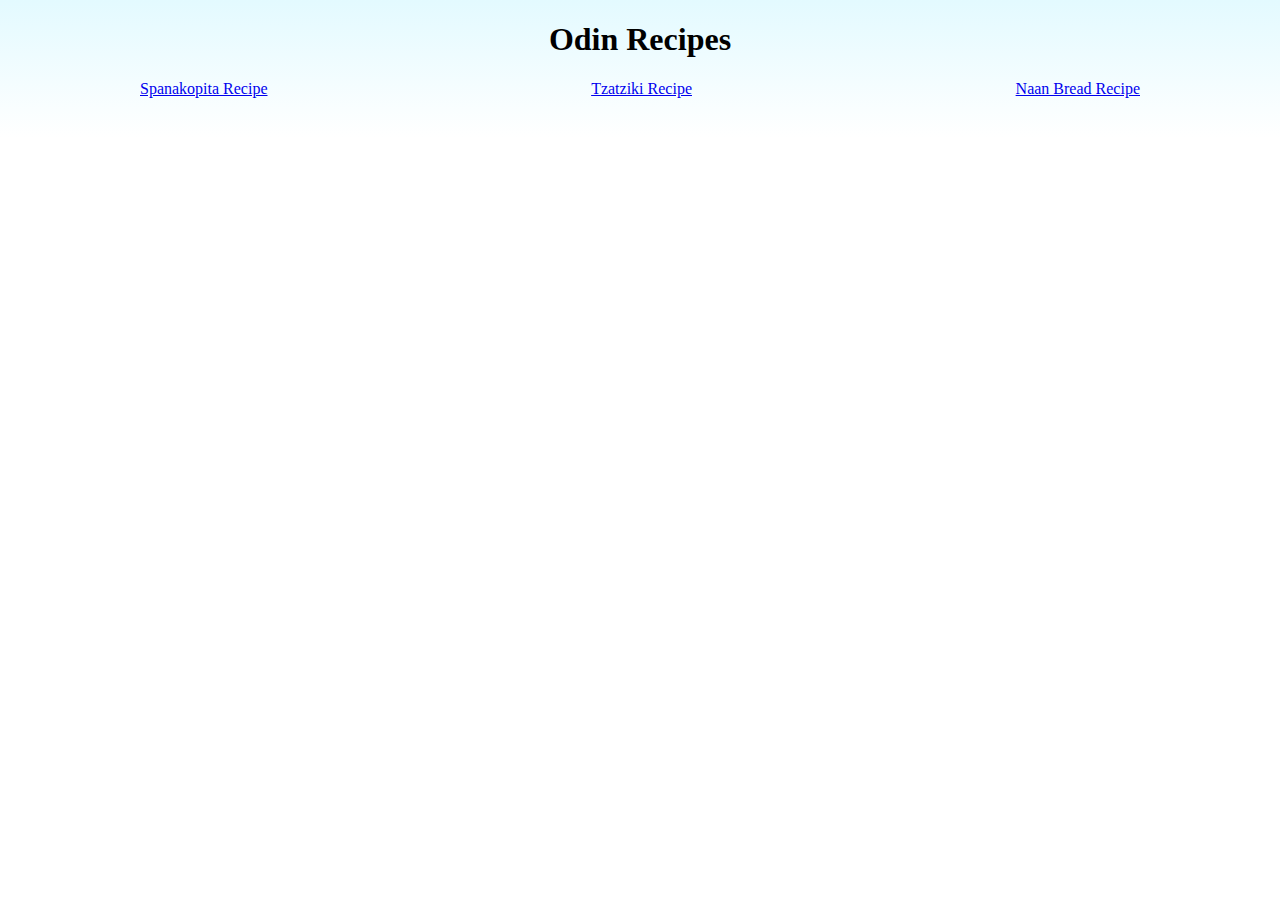
<file: index.html>
<!DOCTYPE html>
<html lang="en">
<head>
    <meta charset="UTF-8">
    <meta http-equiv="X-UA-Compatible" content="IE=edge">
    <meta name="viewport" content="width=<device-width>, initial-scale=1.0">
    <title>Odin Recipes</title>
    <link rel="stylesheet" href="style.css">
</head>
<div id="homepage">
    <h1>Odin Recipes</h1>
    <div id="homepage-links"><a href="recipes/spanakopita.html">Spanakopita Recipe</a>
    <a href="recipes/tzatziki.html">Tzatziki Recipe</a>
    <a href="recipes/naan.html">Naan Bread Recipe</a>
    </div>
</body>
</html>
</file>
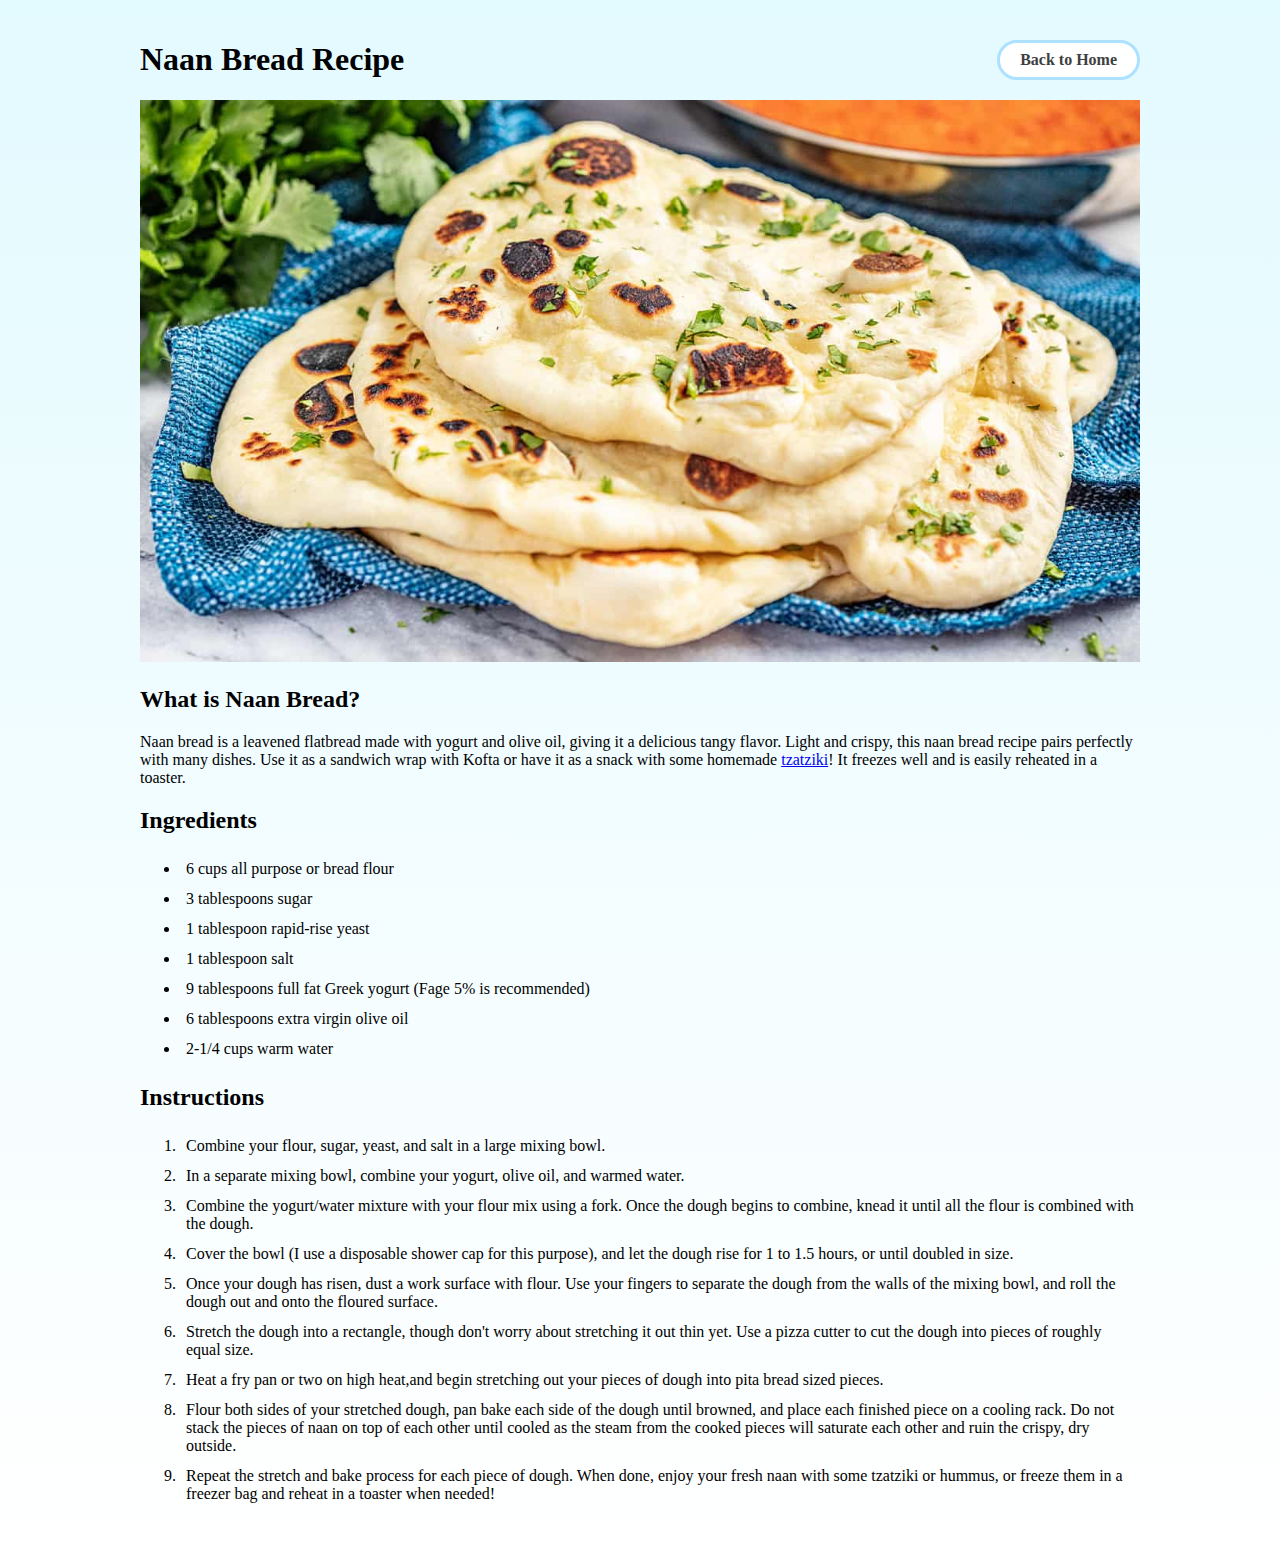
<file: recipes/naan.html>
<!DOCTYPE html>
<html lang="en">
<head>
    <meta charset="UTF-8">
    <meta http-equiv="X-UA-Compatible" content="IE=edge">
    <meta name="viewport" content="width=device-width, initial-scale=1.0">
    <title>Naan Bread Recipe</title>
    <link rel="stylesheet" href="../style.css">
</head>
<body>
    <header>
        <h1>Naan Bread Recipe</h1> 
        <a href="../index.html"><button >Back to Home</button></a>
    </header>

    <img src="../img/naan.jpg" alt="Image of naan bread">

    <h2>What is Naan Bread?</h2>

    <p>Naan bread is a leavened flatbread made with yogurt and olive oil, giving it a delicious tangy flavor. Light and crispy, this naan bread recipe pairs perfectly with many dishes. Use it as a sandwich wrap with Kofta or have it as a snack with some homemade <a href="../recipes/tzatziki.html">tzatziki</a>! It freezes well and is easily reheated in a toaster.</p>

    <h2>Ingredients</h2>

    <ul>
        <li>6 cups all purpose or bread flour</li>
        <li>3 tablespoons sugar</li>
        <li>1 tablespoon rapid-rise yeast</li>
        <li>1 tablespoon salt</li>
        <li>9 tablespoons full fat Greek yogurt (Fage 5% is recommended)</li>
        <li>6 tablespoons extra virgin olive oil</li>
        <li>2-1/4 cups warm water</li>
    </ul>

    <h2>Instructions</h2>

    <ol>
        <li>Combine your flour, sugar, yeast, and salt in a large mixing bowl.</li>
        <li>In a separate mixing bowl, combine your yogurt, olive oil, and warmed water.</li>
        <li>Combine the yogurt/water mixture with your flour mix using a fork. Once the dough begins to combine, knead it until all the flour is combined with the dough.</li>
        <li>Cover the bowl (I use a disposable shower cap for this purpose), and let the dough rise for 1 to 1.5 hours, or until doubled in size.</li>
        <li>Once your dough has risen, dust a work surface with flour. Use your fingers to separate the dough from the walls of the mixing bowl, and roll the dough out and onto the floured surface.</li>
        <li>Stretch the dough into a rectangle, though don't worry about stretching it out thin yet. Use a pizza cutter to cut the dough into pieces of roughly equal size.</li>
        <li>Heat a fry pan or two on high heat,and begin stretching out your pieces of dough into pita bread sized pieces.</li>
        <li>Flour both sides of your stretched dough, pan bake each side of the dough until browned, and place each finished piece on a cooling rack. Do not stack the pieces of naan on top of each other until cooled as the steam from the cooked pieces will saturate each other and ruin the crispy, dry outside.</li>
        <li>Repeat the stretch and bake process for each piece of dough. When done, enjoy your fresh naan with some tzatziki or hummus, or freeze them in a freezer bag and reheat in a toaster when needed!</li>
    </ol>

</body>
</html>
</file>
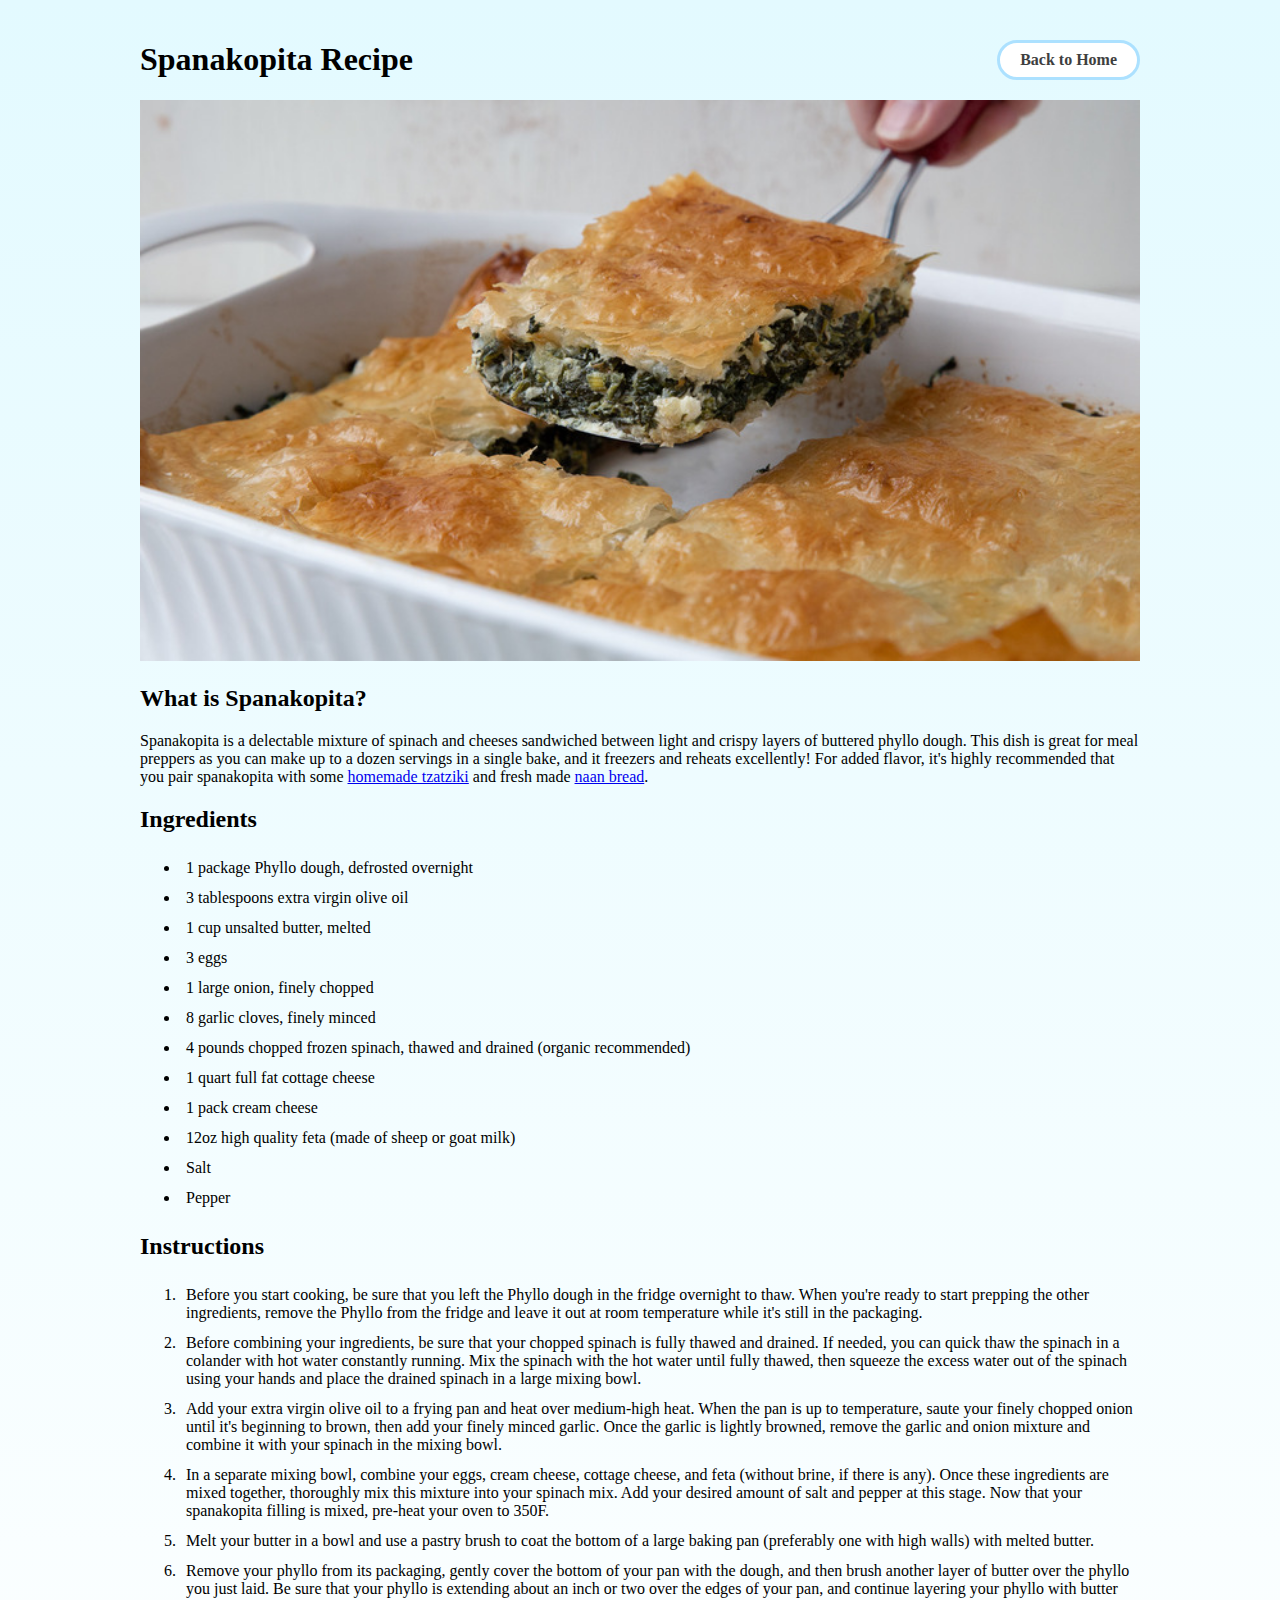
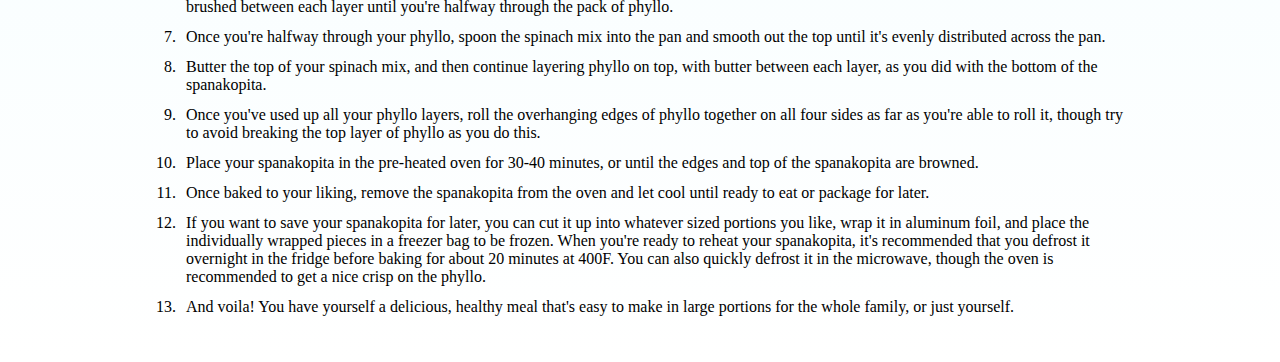
<file: recipes/spanakopita.html>
<!DOCTYPE html>
<html lang="en">
<head>
    <meta charset="UTF-8">
    <meta http-equiv="X-UA-Compatible" content="IE=edge">
    <meta name="viewport" content="width=device-width, initial-scale=1.0">
    <title>Spanakopita Recipe</title>
    <link rel="stylesheet" href="../style.css">
</head>
<body>
    <header>
        <h1>Spanakopita Recipe</h1>
        <a href="../index.html"><button >Back to Home</button></a>
    </header>
    
    
    <img src="../img/spanakopita.jpg" alt="Image of spanakopita">

    <h2>What is Spanakopita?</h2>

        <p>Spanakopita is a delectable mixture of spinach and cheeses sandwiched between light and crispy layers of buttered phyllo dough. This dish is great for meal preppers as you can make up to a dozen servings in a single bake, and it freezers and reheats excellently! For added flavor, it's highly recommended that you pair spanakopita with some <a href="./tzatziki.html">homemade tzatziki</a> and fresh made <a href="./naan.html">naan bread</a>.</p>

    <h2>Ingredients</h2>

        <ul>
            <li>1 package Phyllo dough, defrosted overnight</li>
            <li>3 tablespoons extra virgin olive oil</li>
            <li>1 cup unsalted butter, melted</li>
            <li>3 eggs</li>
            <li>1 large onion, finely chopped</li>
            <li>8 garlic cloves, finely minced</li>
            <li>4 pounds chopped frozen spinach, thawed and drained (organic recommended)</li>
            <li>1 quart full fat cottage cheese</li>
            <li>1 pack cream cheese</li>
            <li>12oz high quality feta (made of sheep or goat milk)</li>
            <li>Salt</li>
            <li>Pepper</li>
        </ul>

    <h2>Instructions</h2>
    
        <ol>
            <li>Before you start cooking, be sure that you left the Phyllo dough in the fridge overnight to thaw. When you're ready to start prepping the other ingredients, remove the Phyllo from the fridge and leave it out at room temperature while it's still in the packaging.</li>
            <li>Before combining your ingredients, be sure that your chopped spinach is fully thawed and drained. If needed, you can quick thaw the spinach in a colander with hot water constantly running. Mix the spinach with the hot water until fully thawed, then squeeze the excess water out of the spinach using your hands and place the drained spinach in a large mixing bowl.</li>
            <li>Add your extra virgin olive oil to a frying pan and heat over medium-high heat. When the pan is up to temperature, saute your finely chopped onion until it's beginning to brown, then add your finely minced garlic. Once the garlic is lightly browned, remove the garlic and onion mixture and combine it with your spinach in the mixing bowl.</li>
            <li>In a separate mixing bowl, combine your eggs, cream cheese, cottage cheese, and feta (without brine, if there is any). Once these ingredients are mixed together, thoroughly mix this mixture into your spinach mix. Add your desired amount of salt and pepper at this stage. Now that your spanakopita filling is mixed, pre-heat your oven to 350F.</li>
            <li>Melt your butter in a bowl and use a pastry brush to coat the bottom of a large baking pan (preferably one with high walls) with melted butter. </li>
            <li>Remove your phyllo from its packaging, gently cover the bottom of your pan with the dough, and then brush another layer of butter over the phyllo you just laid. Be sure that your phyllo is extending about an inch or two over the edges of your pan, and continue layering your phyllo with butter brushed between each layer until you're halfway through the pack of phyllo.</li>
            <li>Once you're halfway through your phyllo, spoon the spinach mix into the pan and smooth out the top until it's evenly distributed across the pan.</li>
            <li>Butter the top of your spinach mix, and then continue layering phyllo on top, with butter between each layer, as you did with the bottom of the spanakopita.</li>
            <li>Once you've used up all your phyllo layers, roll the overhanging edges of phyllo together on all four sides as far as you're able to roll it, though try to avoid breaking the top layer of phyllo as you do this.</li>
            <li>Place your spanakopita in the pre-heated oven for 30-40 minutes, or until the edges and top of the spanakopita are browned.</li>
            <li>Once baked to your liking, remove the spanakopita from the oven and let cool until ready to eat or package for later.</li>
            <li>If you want to save your spanakopita for later, you can cut it up into whatever sized portions you like, wrap it in aluminum foil, and place the individually wrapped pieces in a freezer bag to be frozen. When you're ready to reheat your spanakopita, it's recommended that you defrost it overnight in the fridge before baking for about 20 minutes at 400F. You can also quickly defrost it in the microwave, though the oven is recommended to get a nice crisp on the phyllo.</li>
            <li>And voila! You have yourself a delicious, healthy meal that's easy to make in large portions for the whole family, or just yourself.</li>
        </ol>

</body>
</html>
</file>
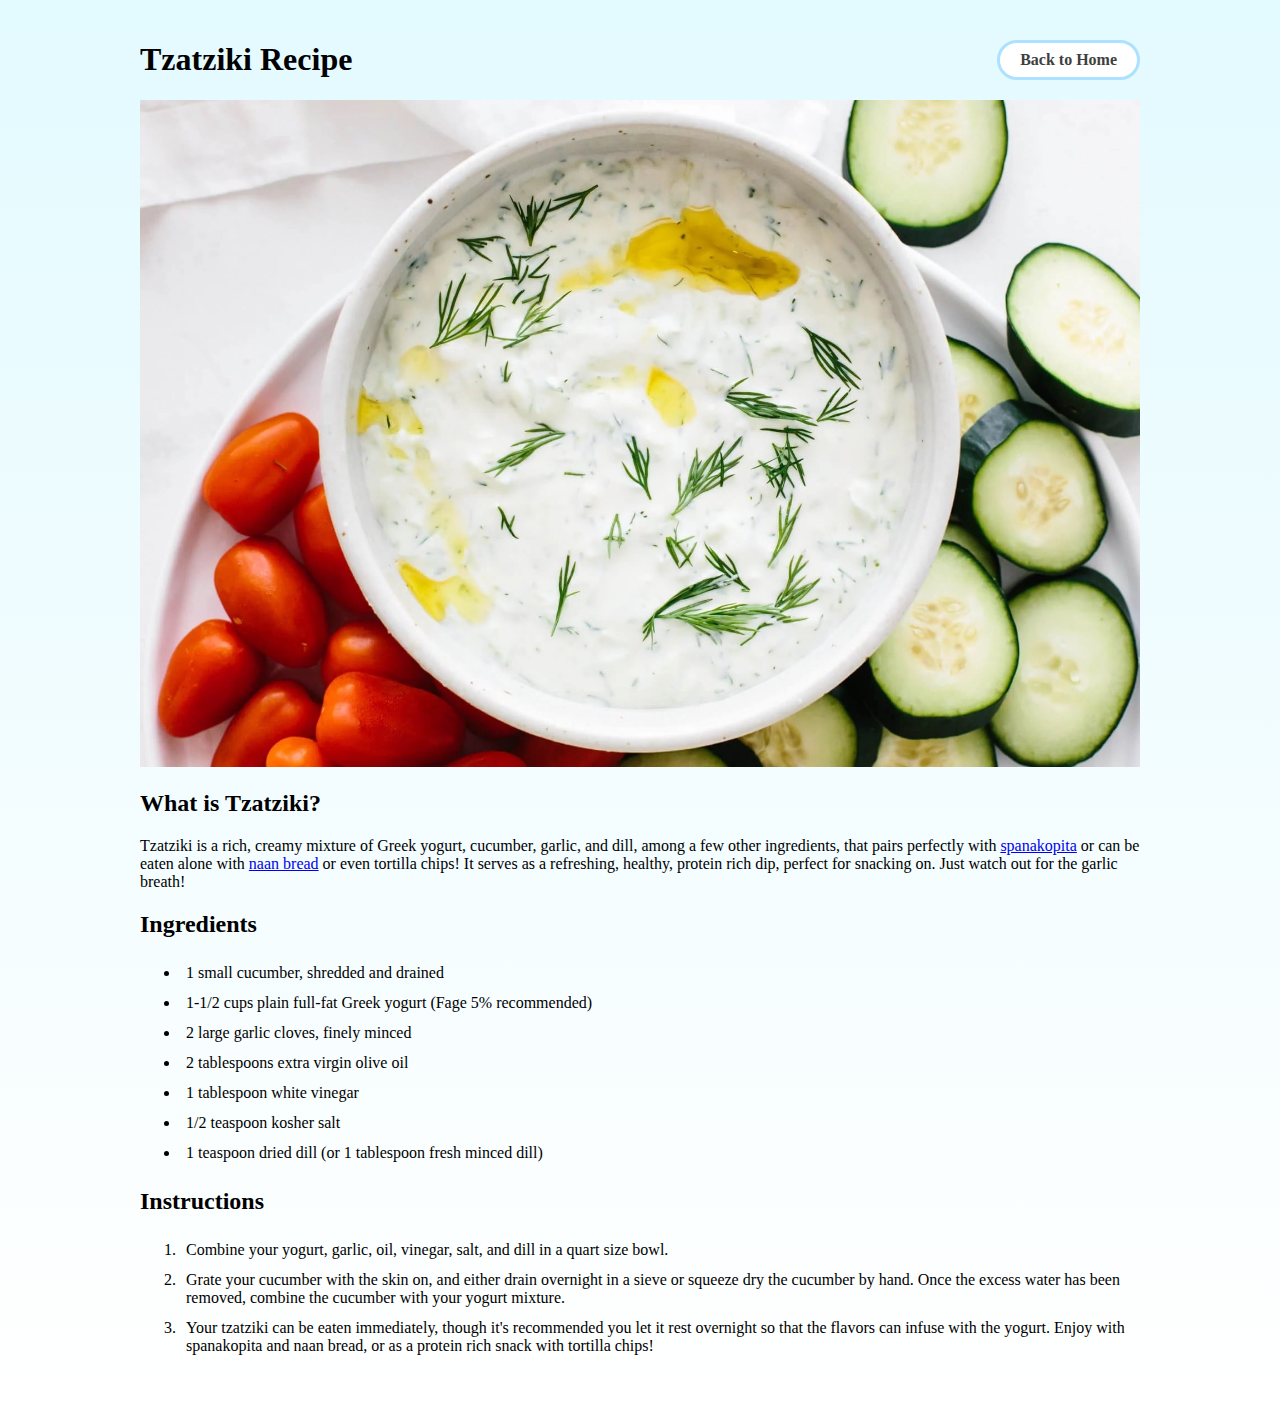
<file: recipes/tzatziki.html>
<!DOCTYPE html>
<html lang="en">
<head>
    <meta charset="UTF-8">
    <meta http-equiv="X-UA-Compatible" content="IE=edge">
    <meta name="viewport" content="width=device-width, initial-scale=1.0">
    <title>Tzatziki Recipe</title>
    <link rel="stylesheet" href="../style.css">
</head>
<body>
    <header>
        <h1>Tzatziki Recipe</h1>
        <a href="../index.html"><button >Back to Home</button></a>
    </header>

    <img src="../img/tzatziki.jpg" alt="Image of a bowl of tzatziki">

    <h2>What is Tzatziki?</h2>

    <p>Tzatziki is a rich, creamy mixture of Greek yogurt, cucumber, garlic, and dill, among a few other ingredients, that pairs perfectly with <a href="./spanakopita.html">spanakopita</a> or can be eaten alone with <a href="./naan.html">naan bread</a> or even tortilla chips! It serves as a refreshing, healthy, protein rich dip, perfect for snacking on. Just watch out for the garlic breath!</p>

    <h2>Ingredients</h2>
    <ul>
        <li>1 small cucumber, shredded and drained</li>
        <li>1-1/2 cups plain full-fat Greek yogurt (Fage 5% recommended)</li>
        <li>2 large garlic cloves, finely minced</li>
        <li>2 tablespoons extra virgin olive oil</li>
        <li>1 tablespoon white vinegar</li>
        <li>1/2 teaspoon kosher salt</li>
        <li>1 teaspoon dried dill (or 1 tablespoon fresh minced dill)</li>
    </ul>

    <h2>Instructions</h2>
    <ol>
        <li>Combine your yogurt, garlic, oil, vinegar, salt, and dill in a quart size bowl.</li>
        <li>Grate your cucumber with the skin on, and either drain overnight in a sieve or squeeze dry the cucumber by hand. Once the excess water has been removed, combine the cucumber with your yogurt mixture.</li>
        <li>Your tzatziki can be eaten immediately, though it's recommended you let it rest overnight so that the flavors can infuse with the yogurt. Enjoy with spanakopita and naan bread, or as a protein rich snack with tortilla chips!</li>
    </ol>

</body>
</html>
</file>
<file: style.css>
* {
    font-family:Cambria, Cochin, Georgia, Times, 'Times New Roman', serif
}

html {
    background: linear-gradient(0deg, #ffffff 0%, #e3faff 100%);
    background-repeat: no-repeat;
}

body {
    margin: 20px auto 40px auto;
    max-width: 1000px;
    padding: 0px 40px;
}

#homepage {
    text-align: center;
}

#homepage-links {
    display: flex;
    justify-content: space-between;
    flex-direction: row;
    width: 100%;
}

#homepage-links a {
    display: inline-block;
}

header {
   display: flex;
   justify-content: flex-end;
   align-items: center;
}

header h1 {
    margin-right: auto;
}

button {
    height: 40px;
    border-radius: 100px;
    border-style: none;
    border: solid #ace1ff;
    background-color: #ffffff;
    color: #3f3f3f;
    padding: 0px 20px;
    font-weight: bold;
    font-size: 16px;
    cursor: pointer;
}

button:hover {
    background-color: #f2feff;
    border-color:#cdecff;
    color: #262626;
}

img {
    width: 100%;
}

li {
    padding: 6px;
}
</file>
